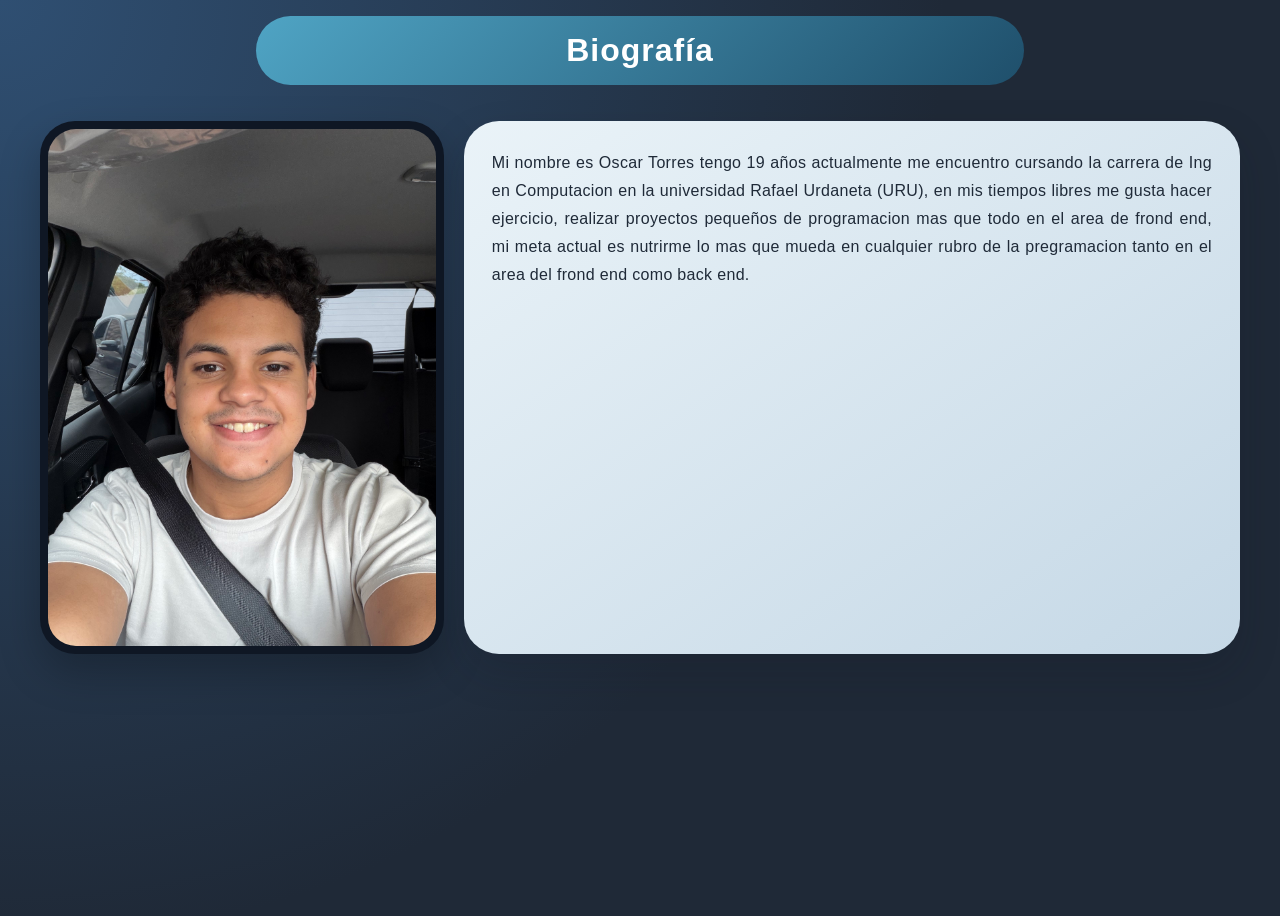
<file: Bio/index.html>
<!DOCTYPE html>
<html lang="es">
<head>
  <meta charset="UTF-8">
  <meta name="viewport" content="width=device-width, initial-scale=1.0">
  <title>Document</title>
  <link rel="stylesheet" href="styles.css">
</head>
<body>
  <header>
    <div>
      <h1>Biografía</h1>
    </div>
  </header>
  <section>
    <div class="photo">
      <img src="../Bio/img/IMG_7791.jpeg" alt="Foto de Oscar Torres">
    </div>
    <div class="Info">
      <p>Mi nombre es Oscar Torres tengo 19 años actualmente me encuentro cursando la carrera
      de Ing en Computacion en la universidad Rafael Urdaneta (URU), en mis tiempos libres me gusta
      hacer ejercicio, realizar proyectos pequeños de programacion mas que todo en el area de frond 
      end, mi meta actual es nutrirme lo mas que mueda en cualquier rubro de la pregramacion tanto 
      en el area del frond end como back end.
      </p>
    </div>
  </section>
</body>
</html>
</file>
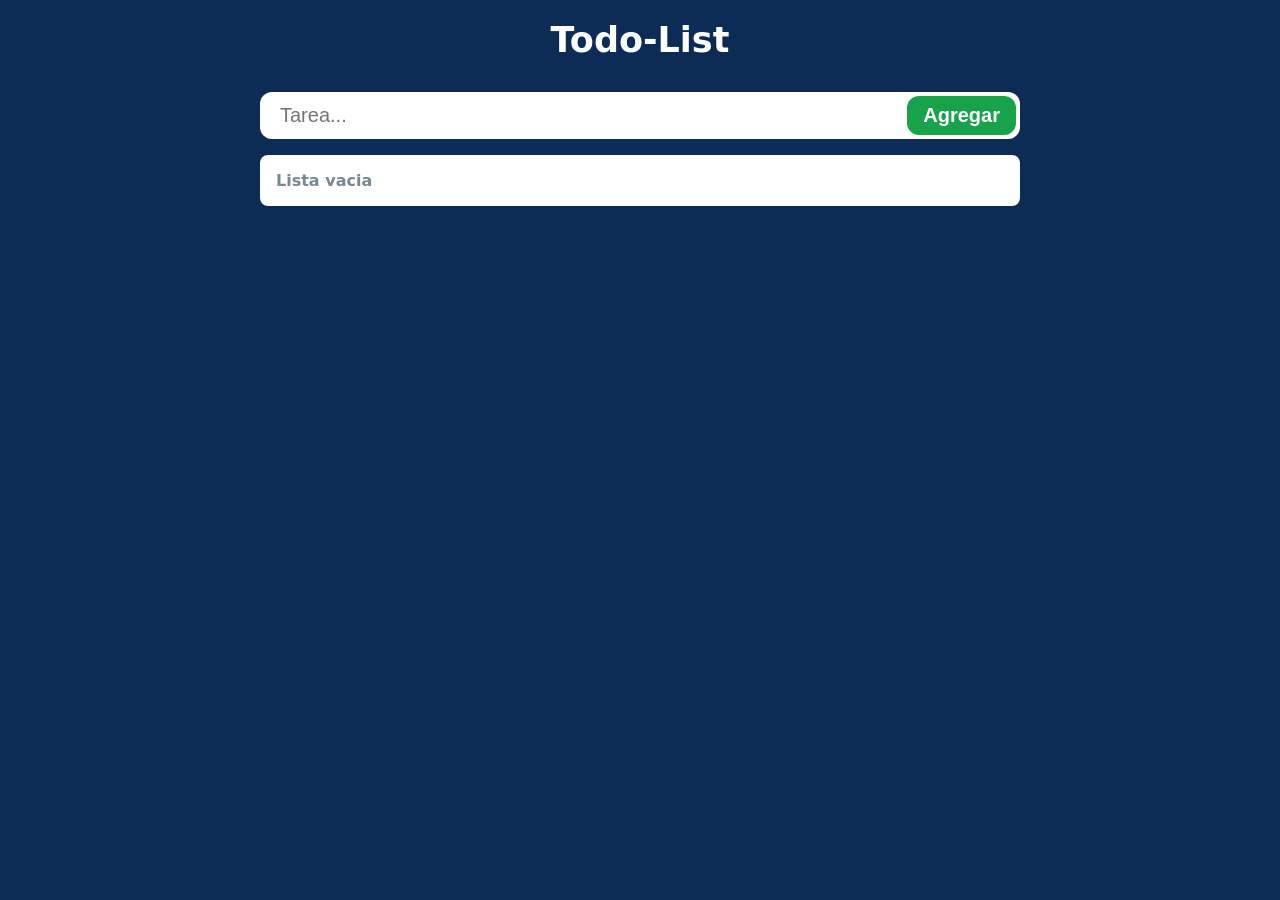
<file: To-do/index.html>
<!DOCTYPE html>
<html lang="es">
<head>
  <meta charset="UTF-8">
  <meta name="viewport" content="width=device-width, initial-scale=1.0">
  <title>Document</title>
  <link rel="stylesheet" href="style.css">
</head>
<body class="bg-[#0C2C55]">
  <!--Cabecera-->
  <head>
    <h1 class="title"> Todo-List</h1>
  </head>
  <!--Input de tareas-->
  <section class="container"> 
    <div class="input-wrapper">
      <input
      id="InputTexto"
      type="text" 
      name="nombre" 
      placeholder="Tarea..."
      
      >
    
      <button
      id="BtnAg" 
      
      >
        Agregar
      </button>
    </div>

    <div
      id="listaTareas"
      
    >
    <p class="empty-text">Lista vacia</p>
    </div>
  </section>
  <script src="logica.js"></script>
</body>
</html>
</file>
<file: Bio/styles.css>
body {
  background: radial-gradient(circle at top left, #2f4f72 0%, #1f2937 60%);
  color: #f4f7fb;
  font-family: "Arial", sans-serif;
  min-height: 100vh;
  margin: 0;
}

header div {
  text-align: center;
  background: linear-gradient(135deg, #4fa4c4, #1f4f6b);
  border-radius: 50px;
  padding: 16px 24px;
  margin: 16px auto;
  max-width: 720px;
}

header > div > h1 {
  margin: 0;
  color: #ffffff;
  letter-spacing: 1px;
}

section {
  display: flex;
  gap: 20px;
  align-items: stretch;
  padding: 20px 0;
  max-width: 1200px;
  margin: 0 auto;
}

.photo {
  width: 35%;
  border-radius: 35px;
  display: flex;
  align-items: center;
  justify-content: center;
  background: #0f1724;
  padding: 8px;
  box-shadow: 0 18px 40px rgba(0, 0, 0, 0.25);
}

.photo img {
  width: 100%;
  height: auto;
  border-radius: 28px;
  object-fit: cover;
}

.Info {
  font-weight: 300;
  width: 65%;
  border-radius: 35px;
  display: flex;
  align-items: stretch;
  background: linear-gradient(145deg, #eaf3f8, #c5d8e6);
  padding: 28px;
  text-align: justify;
  box-shadow: 0 18px 40px rgba(15, 23, 36, 0.18);
  color: #1f2a38;
}

.Info p {
  width: 100%;
  margin: 0;
  line-height: 1.75;
  letter-spacing: 0.02em;
}
</file>
<file: To-do/style.css>
:root{
  --green-600: #16a34a;
  --green-800: #166534;
}

*{box-sizing:border-box}

body{
  margin: 0;
  background: #0C2C55;
  min-height: 100vh;
  font-family: system-ui, -apple-system, "Segoe UI", Roboto, "Helvetica Neue", Arial;
}

.title{
  font-weight: 700;
  text-align: center;
  font-size: 35px;
  padding-top: 1.25rem;
  margin-top: 2px;
  color: #ffffff;
  margin: 0;
}

.container{
  display: flex;
  flex-direction: column;
  gap: 1rem;
  align-items: center;
  padding: 2rem;
}

.input-wrapper{
  display: flex;
  gap: 1rem;
  align-items: center;
  background: #ffffff;
  border-radius: 0.75rem;
  padding: 0.25rem;
  width: 100%;
  max-width: 760px;
}

#InputTexto{
  border: none;
  outline: none;
  border-radius: 0.75rem;
  padding: 0.5rem 1rem;
  color: #000000;
  font-size: 1.25rem;
  width: 100%;
  background: transparent;
}

#BtnAg{
  font-weight: 700;
  color: #ffffff;
  padding: 0.5rem 1rem;
  font-size: 1.25rem;
  border-radius: 0.75rem;
  background: var(--green-600);
  border: none;
  cursor: pointer;
}

#BtnAg:hover{
  background: var(--green-800);
}

#listaTareas{
  width: 760px;
  display: flex;
  flex-direction: column;
  gap: 1rem;
  padding: 1rem;
  background: #ffffff;
  color: #000000;
  border-radius: 0.5rem;
  text-align: left;
}

#listaTareas p{
  margin: 0;
}

.empty-text{
  font-weight: 700;
  color: #758A93;
}

#listaTareas button{
  margin-left: 0.5rem;
  background: transparent;
  border: none;
  cursor: pointer;
  font-size: 1rem;
}
</file>
